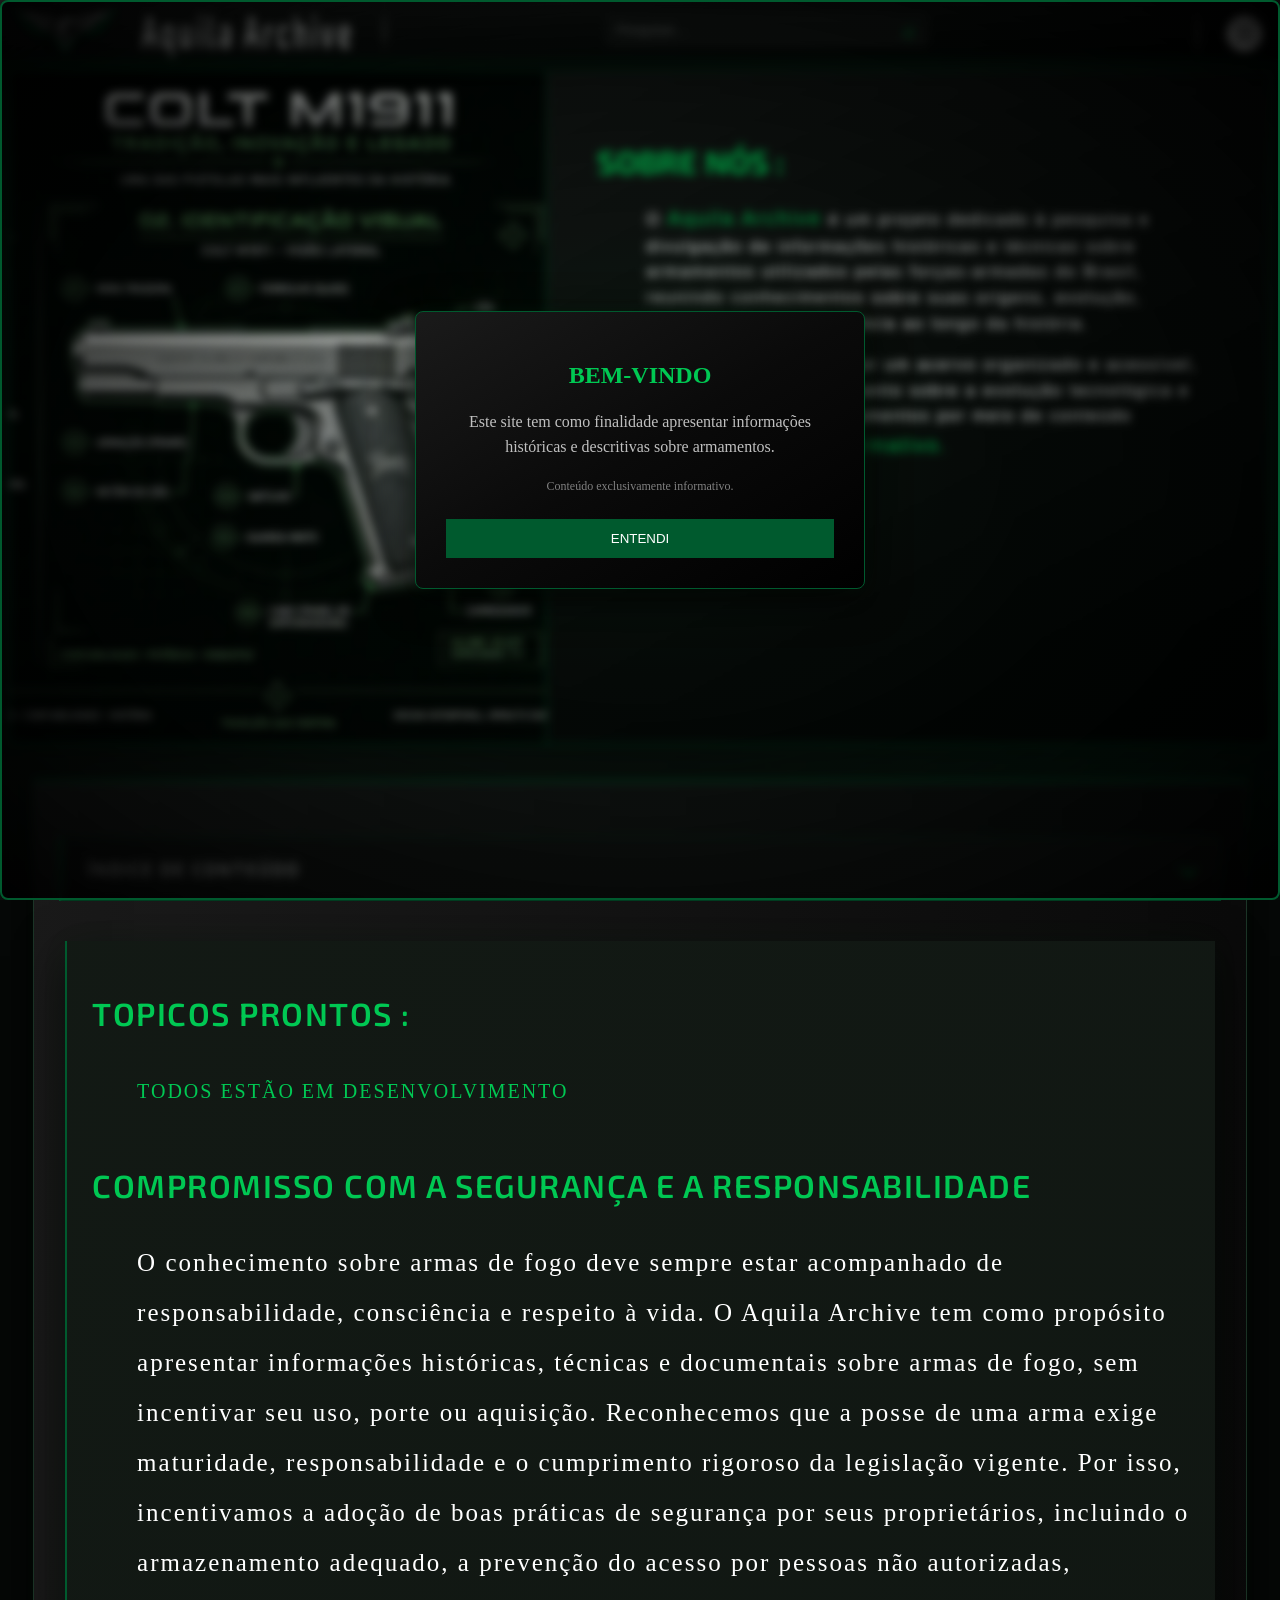
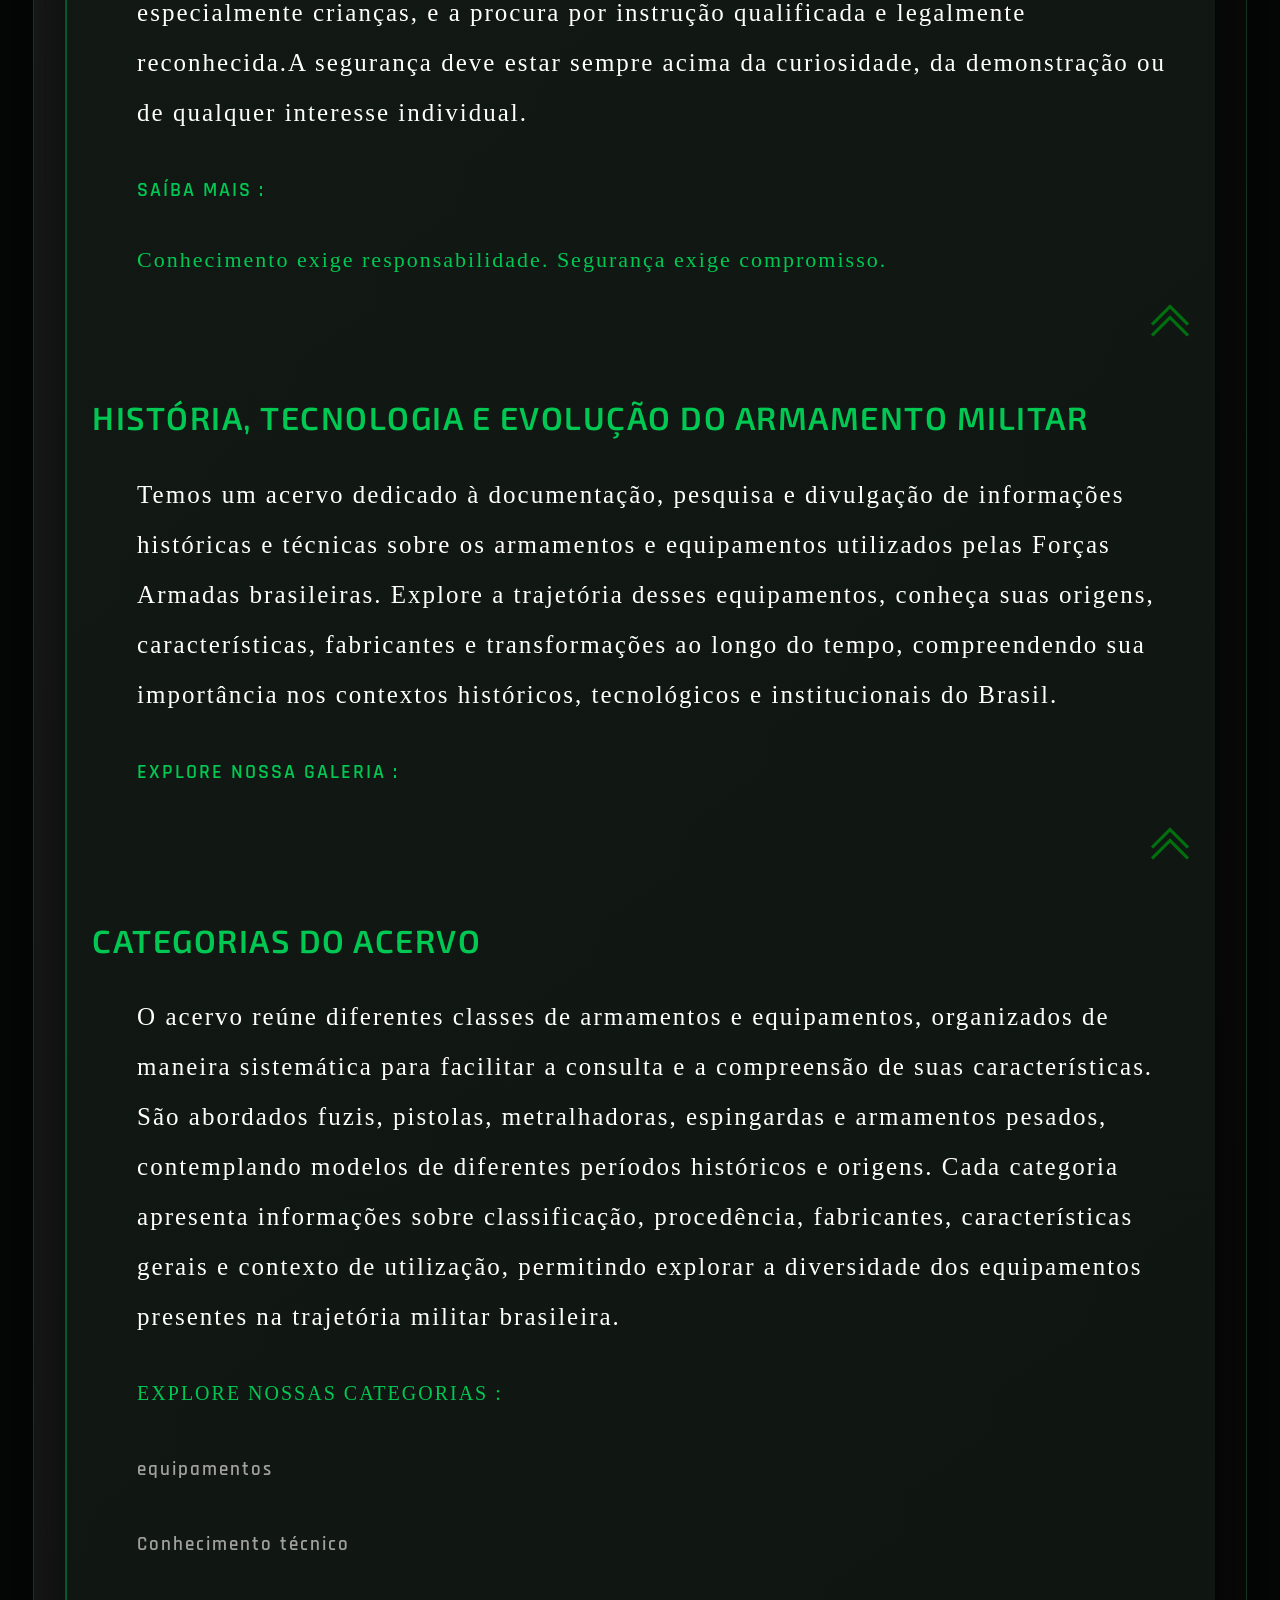
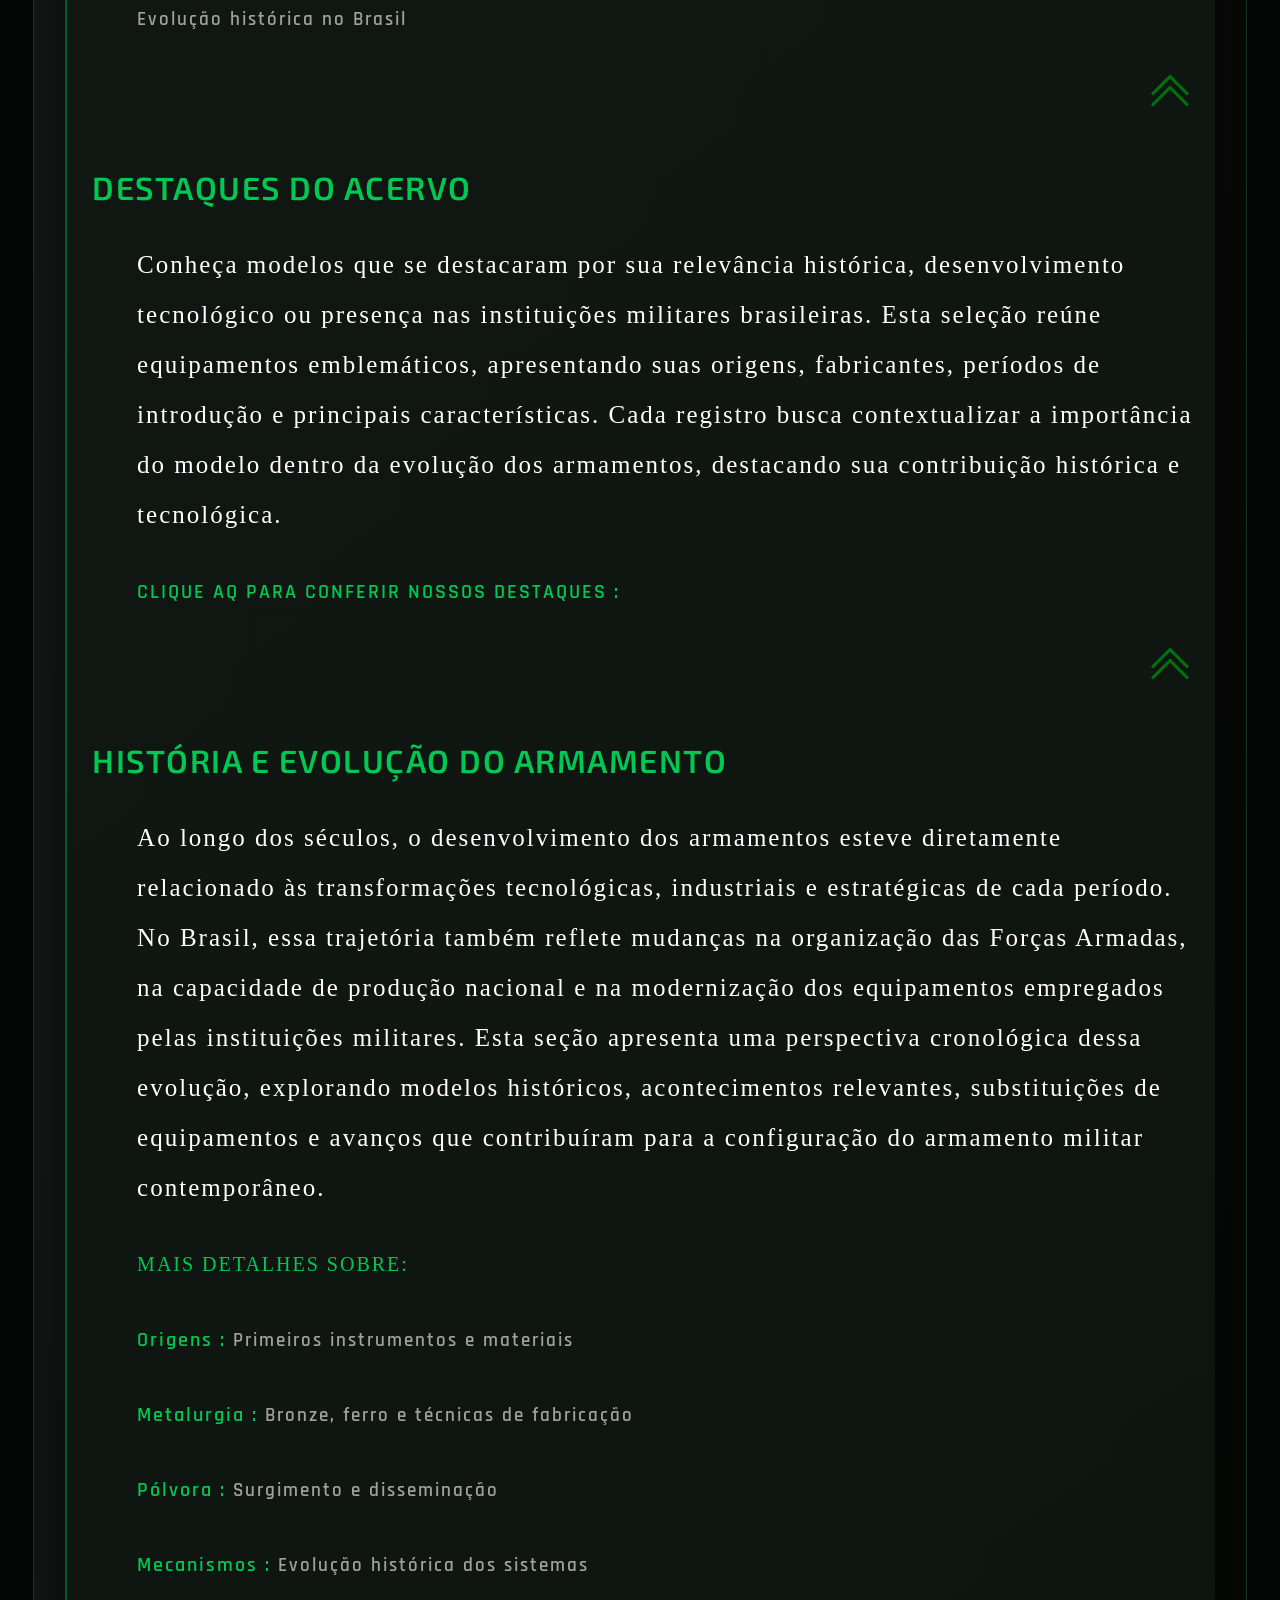
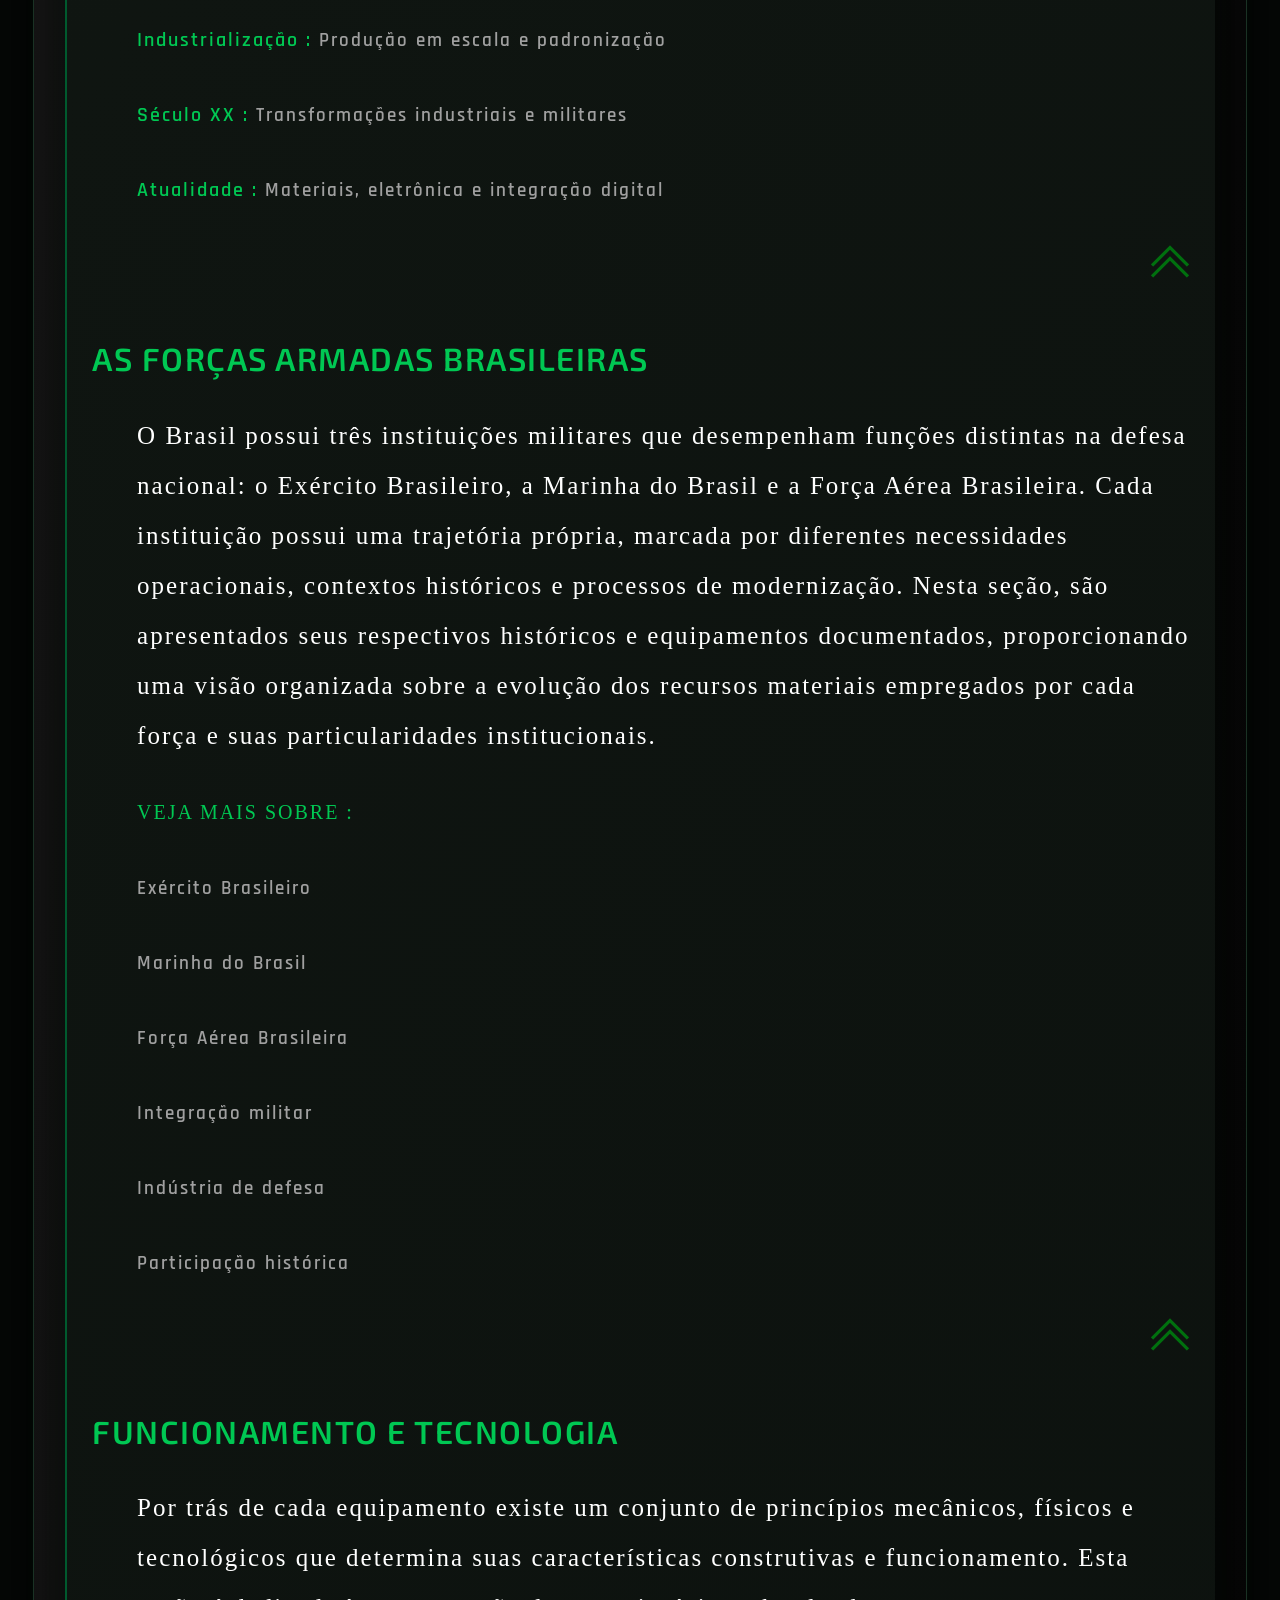
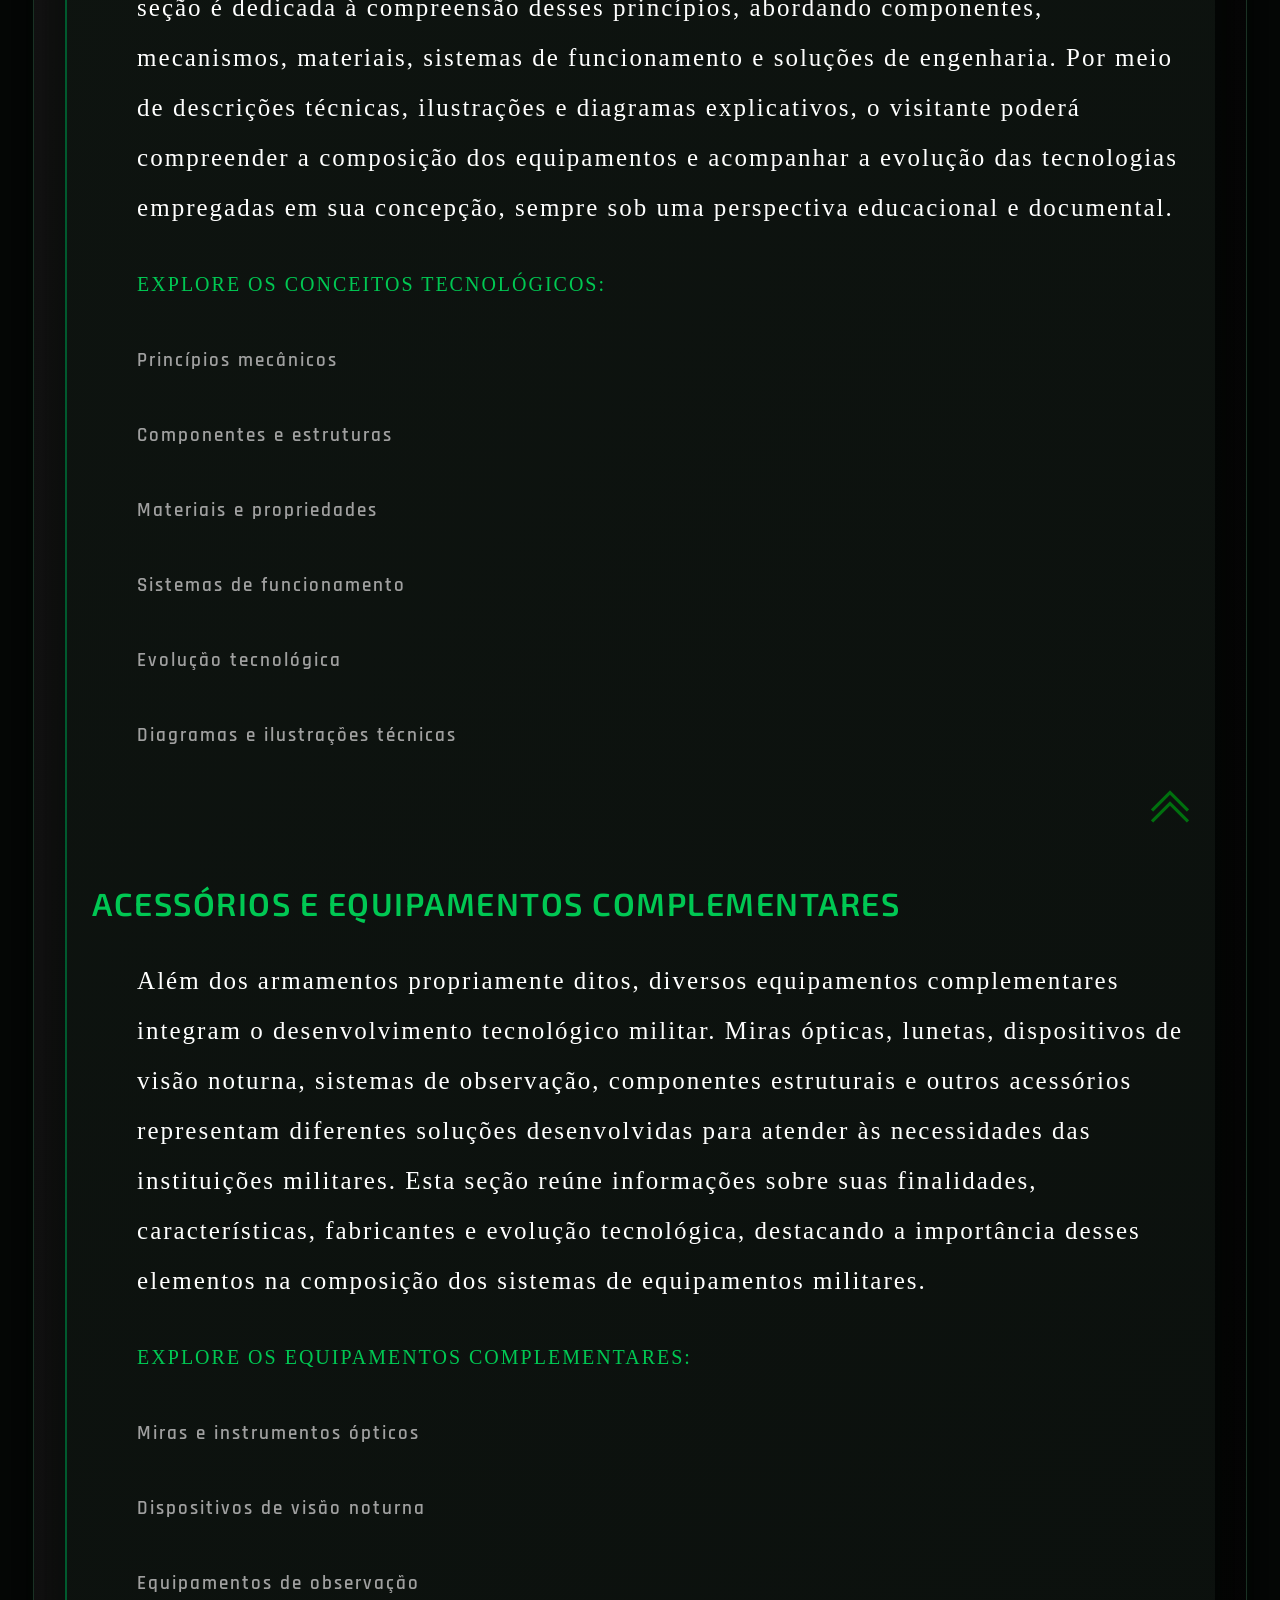
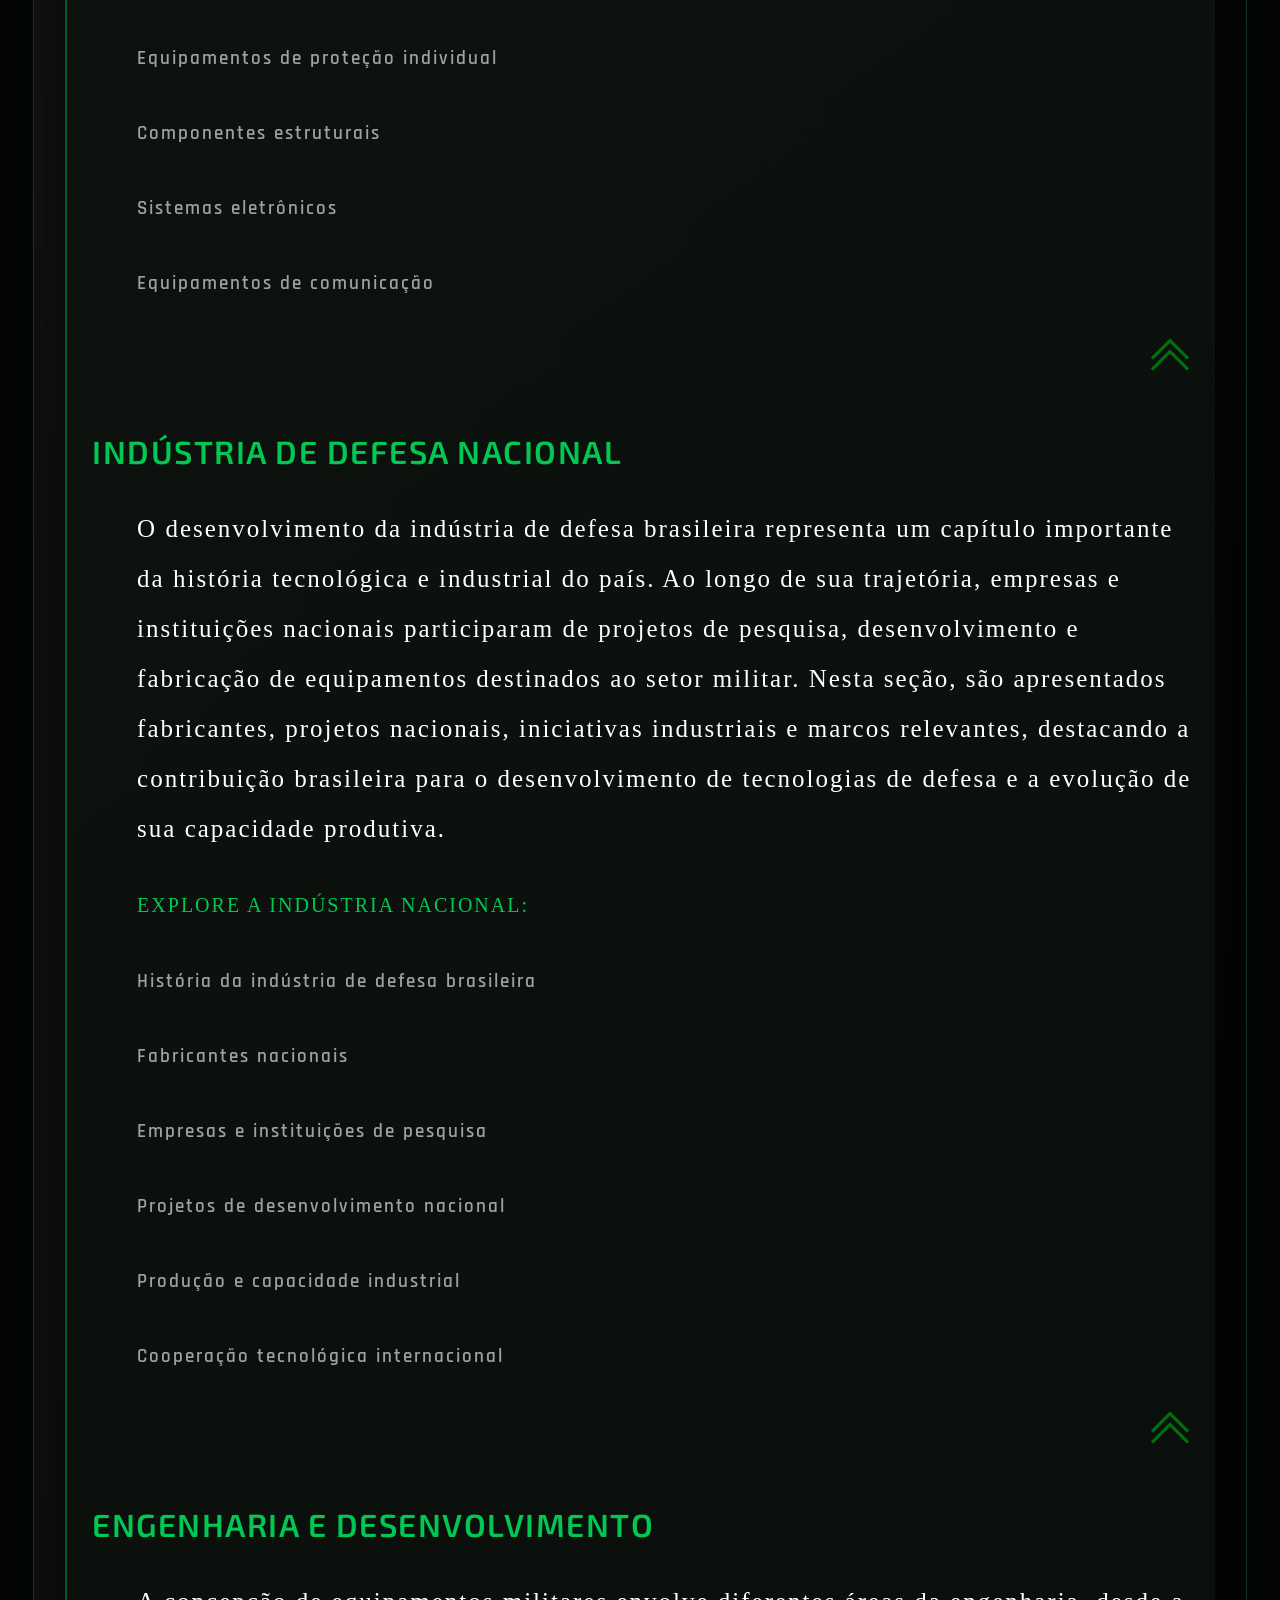
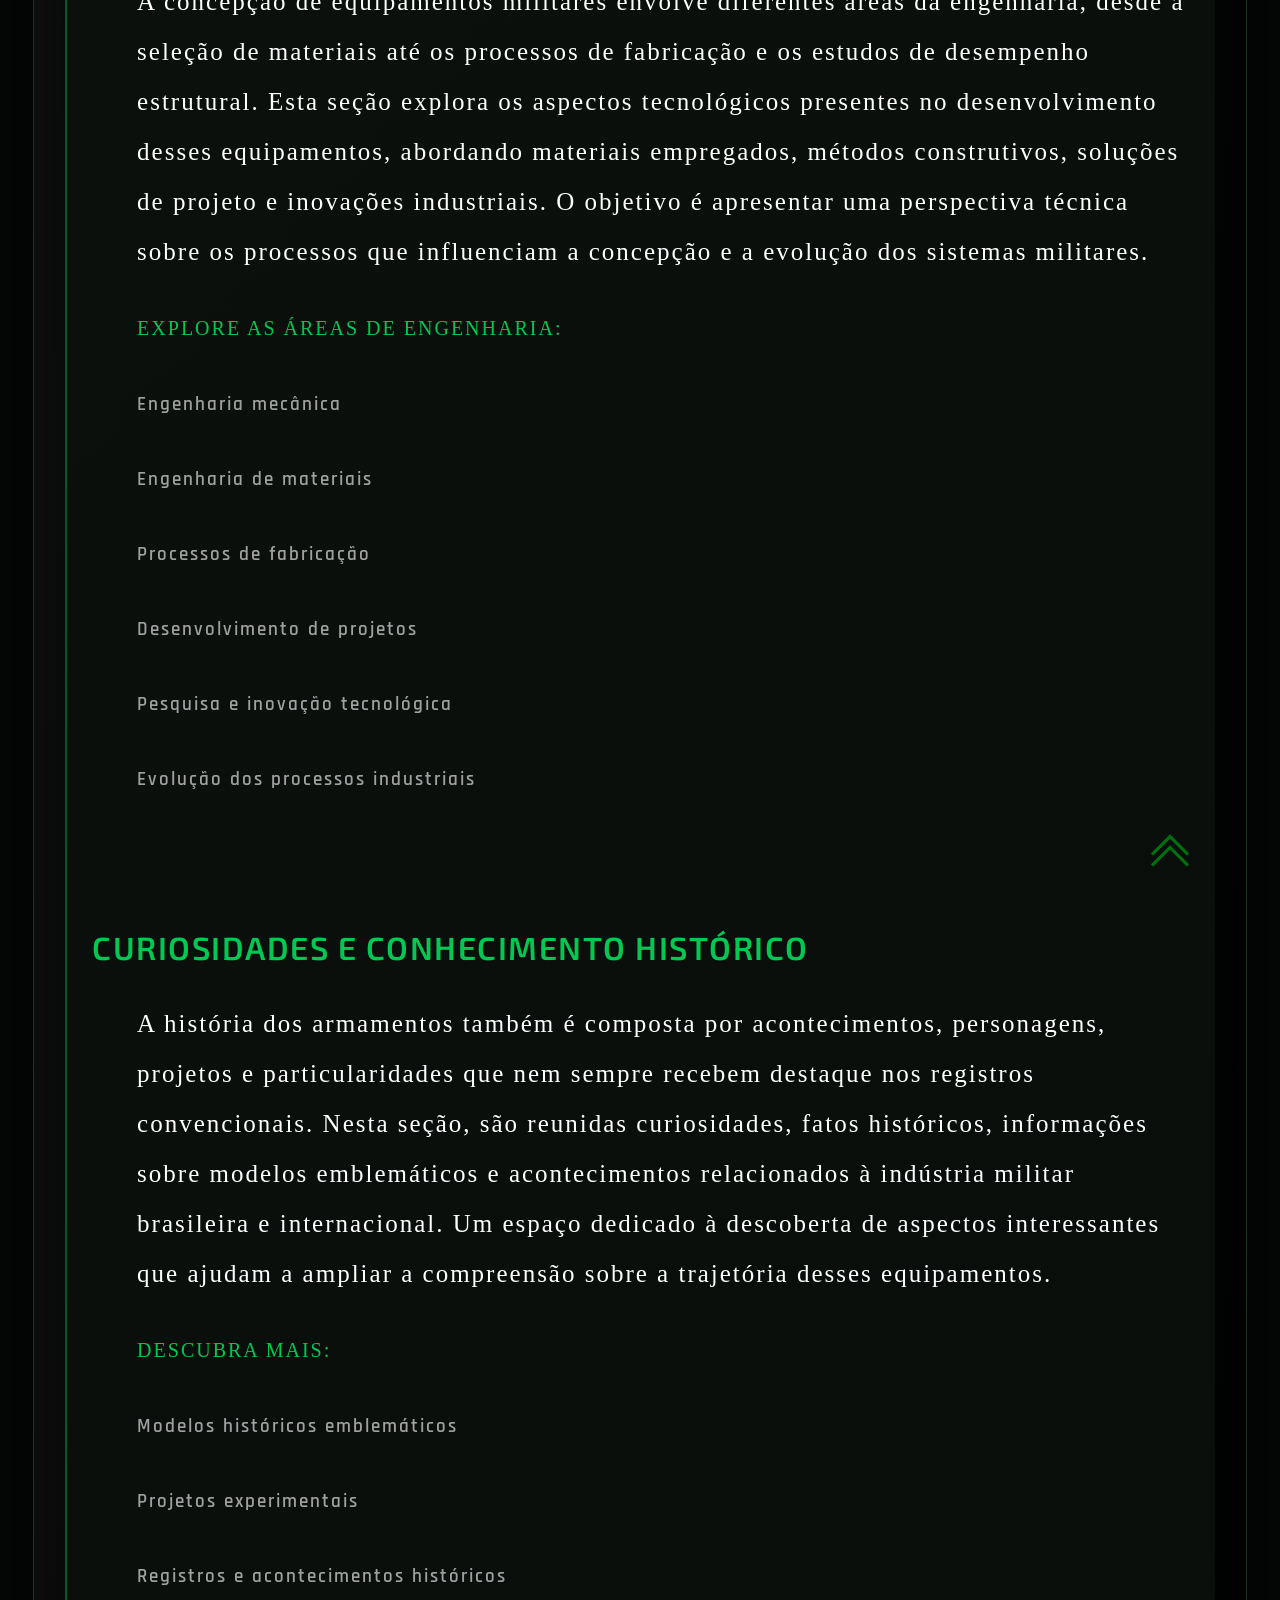
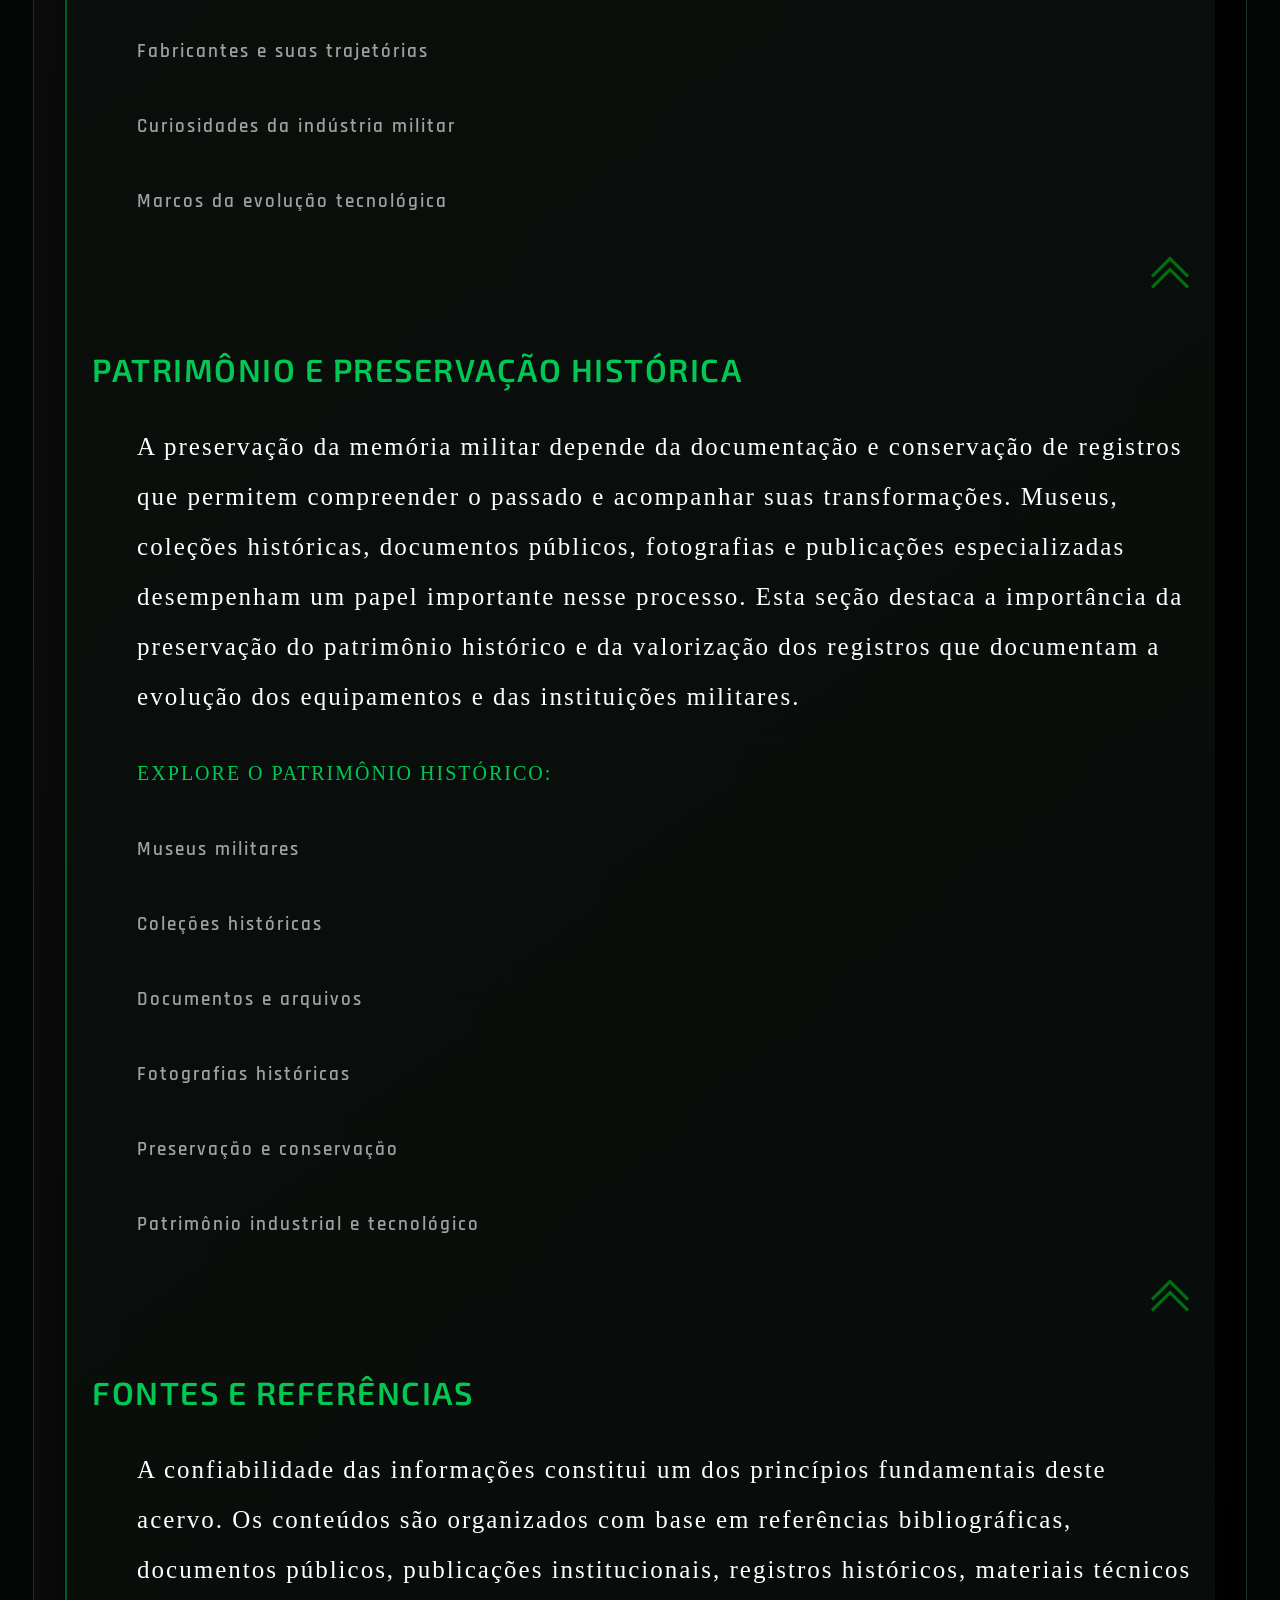
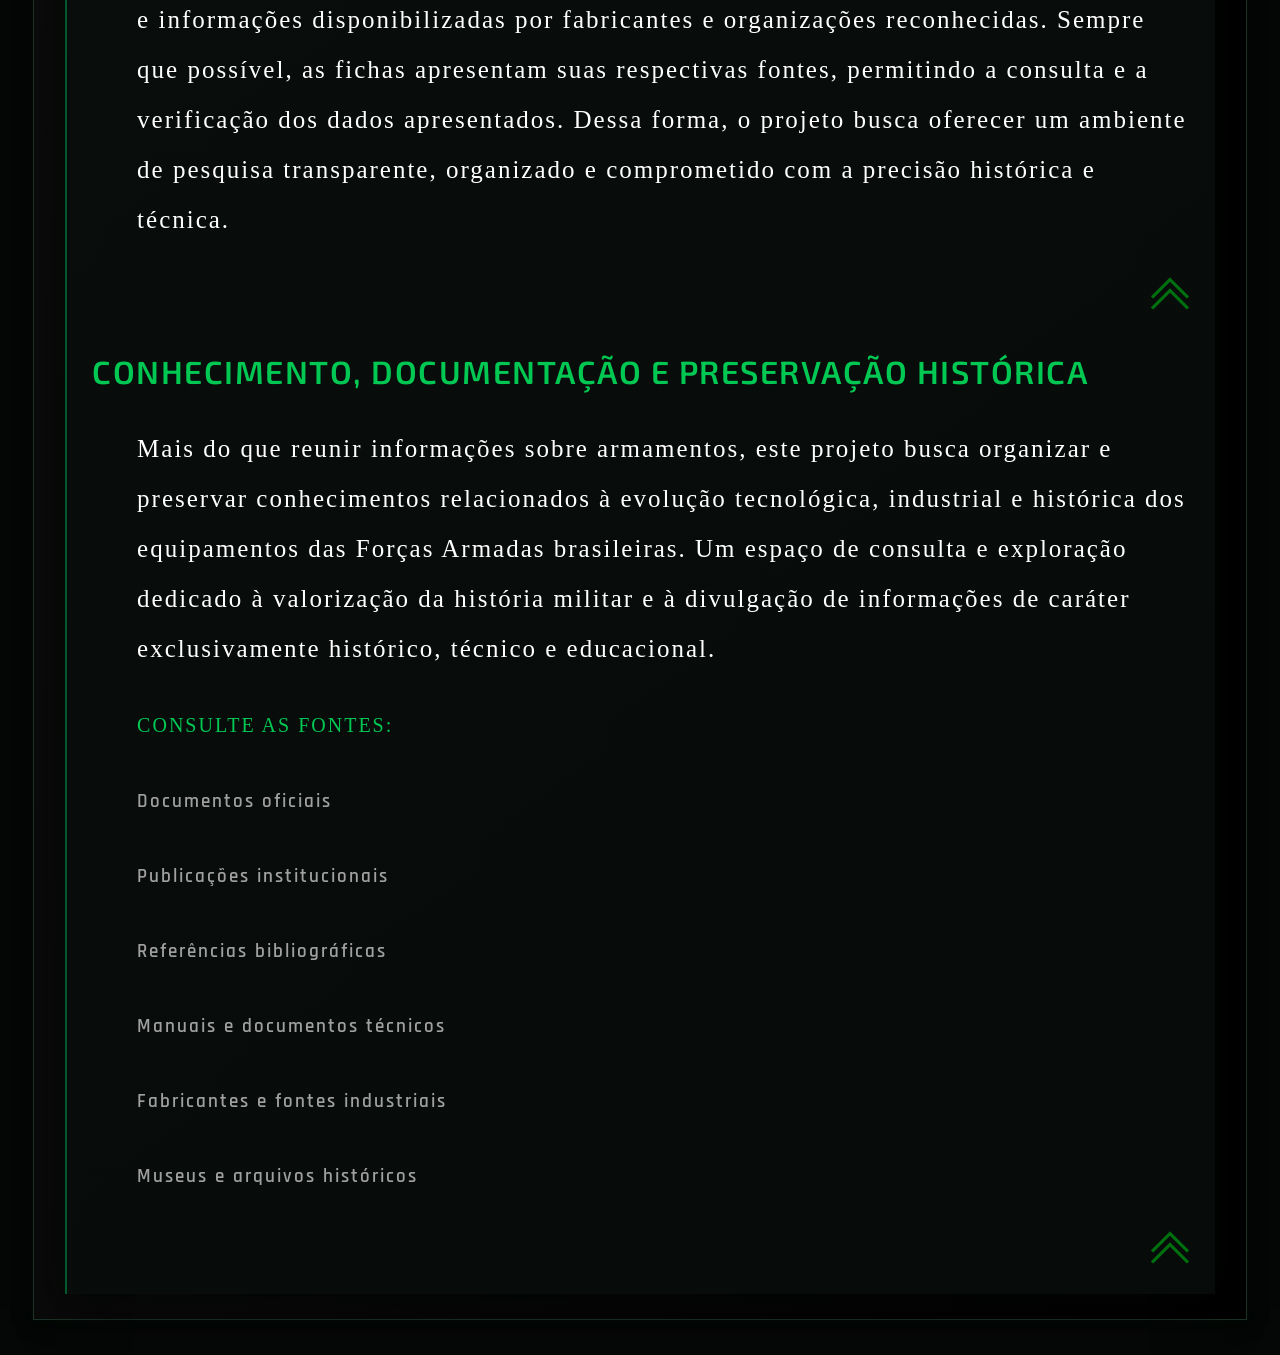
<file: index.html>
<!DOCTYPE html>
<html lang="pt-BR">

<head>
  <meta charset="UTF-8">
  <meta name="viewport" content="width=device-width, initial-scale=1.0">
  <title>Aquila Archive</title>
  <link rel="stylesheet" href="./index.css">
  <link href="https://fonts.googleapis.com/css2?family=Exo+2:wght@400;500;600;700&family=Rajdhani:wght@400;500;600;700&display=swap" rel="stylesheet">
</head>
<body>

<div id="aviso-inicial">

    <div class="janela-aviso">

        <h2>BEM-VINDO</h2>

        <p>
            Este site tem como finalidade apresentar
            informações históricas e descritivas
            sobre armamentos.
        </p>

        <span>
            Conteúdo exclusivamente informativo.
        </span>

        <button id="fechar-aviso">
            ENTENDI
        </button>

    </div>

</div>

<!-- /*estrutura obrigatoria de cada pagina(barra de tarefa) -->
<div id="titulo">
    <div id="NOME-LOGO">
      <img src="./IMG/EmblemadeAguia.png" alt="Logo Águias">
      <p>Aquila Archive</p>
    </div>
    <div id="barra-de-tarefa">
      <form class="barra-pesquisa">
        <input type="search" placeholder="Pesquisar...">
        <button type="submit">⌕</button>
      </form>

      <div class="dropdown">
        <img src="./IMG/opcoes-extras.png" alt="Mais opções" id="opc_ext">
        <div class="dropdown-conteudo">
          <a href="index.html">Sobre nós</a>
          <a href="./HTML/GALERIA.html">Galeria</a>
          <a href="#">Contato</a>
</div></div></div></div>
<!-- /////////////////////////////////////////////////////// -->


  <div id="conteiner-do-video-foto">
    <div id="video-foto">
      <img src="./IMG/imgcolt1911.jpg" alt="logo-de-armas">
    </div>
    <div id="texto-do-video-foto">
    <h1>SOBRE NÓS :</h1>
       <p>O <span>Aquila Archive</span> é um projeto dedicado à pesquisa e divulgação de informações históricas e técnicas sobre armamentos utilizados pelas forças-armadas do Brasil, reunindo conhecimentos sobre suas origens, evolução, características e relevância ao longo da história.</p>
       <p>Nosso objetivo é oferecer um acervo organizado e acessível, promovendo o conhecimento sobre a evolução tecnológica e industrial desses equipamentos por meio de conteúdo <span>exclusivamente informativo.</span></p>
    </div>
  </div>

<main id="topo">
<div id="conte_sumario">

<nav id="sumario">

    <details>

        <summary>
            <span>ÍNDICE DE CONTEÚDO</span>

            <span class="seta"></span>
        </summary>
        <ol>
            <li><a href="#Compromisso-Segurança-Responsabilidade">Compromisso com a Segurança e a Responsabilidade</a></li>
            <li><a href="#apresentacao">Apresentação</a></li>
            <li><a href="#categorias">Categorias do acervo</a></li>
            <li><a href="#destaques">Destaques do acervo</a></li>
            <li><a href="#historia">História e evolução</a></li>
            <li><a href="#forcas-armadas">Forças Armadas brasileiras</a></li>
            <li><a href="#tecnologia">Funcionamento e tecnologia</a></li>
            <li><a href="#acessorios">Acessórios e equipamentos</a></li>
            <li><a href="#industria">Indústria de defesa nacional</a></li>
            <li><a href="#engenharia">Engenharia e desenvolvimento</a></li>
            <li><a href="#curiosidades">Curiosidades e conhecimento</a></li>
            <li><a href="#patrimonio">Patrimônio e preservação</a></li>
            <li><a href="#referencias">Fontes e referências</a></li>
        </ol>

    </details>

</nav>

</div>

<div id="texto">

<h2>TOPICOS PRONTOS :</h2>
<p><span>TODOS ESTÃO EM DESENVOLVIMENTO</span></p>

<div id="Compromisso-Segurança-Responsabilidade">
<h2>Compromisso com a Segurança e a Responsabilidade</h2>
  <p>
  O conhecimento sobre armas de fogo deve sempre estar acompanhado de responsabilidade, consciência e respeito à vida.
  O Aquila Archive tem como propósito apresentar informações históricas, técnicas e documentais sobre armas de fogo, sem incentivar seu uso, porte ou aquisição.
  Reconhecemos que a posse de uma arma exige maturidade, responsabilidade e o cumprimento rigoroso da legislação vigente. Por isso, incentivamos a adoção de boas práticas de segurança por seus proprietários, incluindo o armazenamento adequado, a prevenção do acesso por pessoas não autorizadas, especialmente crianças, e a procura por instrução qualificada e legalmente reconhecida.A segurança deve estar sempre acima da curiosidade, da demonstração ou de qualquer interesse individual.
  </p>
  <p><a href="#"><span>SAÍBA MAIS :</span></a></p>
  <span id="comp">Conhecimento exige responsabilidade. Segurança exige compromisso.</span>
  
  <a href="#topo"><img src="./IMG/SETA-PARA-TOPO.png" alt="SETA PARA TOPO" class="SETA-PARA-TOPO"></a>
</div>

<div id="apresentacao">
  <h2>HISTÓRIA, TECNOLOGIA E EVOLUÇÃO DO ARMAMENTO MILITAR</h2>
  <p>Temos um acervo dedicado à documentação, pesquisa e divulgação de informações históricas e técnicas sobre os armamentos e equipamentos utilizados pelas Forças Armadas brasileiras. Explore a trajetória desses equipamentos, conheça suas origens, características, fabricantes e transformações ao longo do tempo, compreendendo sua importância nos contextos históricos, tecnológicos e institucionais do Brasil.</p>
  <p><a href="#"><span>EXPLORE NOSSA GALERIA :</span></a></p>
  <a href="#topo"><img src="./IMG/SETA-PARA-TOPO.png" alt="SETA PARA TOPO" class="SETA-PARA-TOPO"></a>
</div>

<div id="categorias">
  <h2>CATEGORIAS DO ACERVO</h2>
  <p>O acervo reúne diferentes classes de armamentos e equipamentos, organizados de maneira sistemática para facilitar a consulta e a compreensão de suas características. São abordados fuzis, pistolas, metralhadoras, espingardas e armamentos pesados, contemplando modelos de diferentes períodos históricos e origens. Cada categoria apresenta informações sobre classificação, procedência, fabricantes, características gerais e contexto de utilização, permitindo explorar a diversidade dos equipamentos presentes na trajetória militar brasileira.</p>
  
  <p><span>EXPLORE NOSSAS CATEGORIAS :</span></p>
  <p><a href="#">equipamentos</a></p>
  <p><a href="#">Conhecimento técnico</a></p>
  <p><a href="#">Evolução histórica no Brasil</a></p>
  
  <a href="#topo"><img src="./IMG/SETA-PARA-TOPO.png" alt="SETA PARA TOPO" class="SETA-PARA-TOPO"></a>
</div>

<div id="destaques">
  <h2>DESTAQUES DO ACERVO</h2>
  <p>Conheça modelos que se destacaram por sua relevância histórica, desenvolvimento tecnológico ou presença nas instituições militares brasileiras. Esta seleção reúne equipamentos emblemáticos, apresentando suas origens, fabricantes, períodos de introdução e principais características. Cada registro busca contextualizar a importância do modelo dentro da evolução dos armamentos, destacando sua contribuição histórica e tecnológica.</p>
  <p><a href="#"><span>CLIQUE AQ PARA CONFERIR NOSSOS DESTAQUES :</span></a></p>
  <a href="#topo"><img src="./IMG/SETA-PARA-TOPO.png" alt="SETA PARA TOPO" class="SETA-PARA-TOPO"></a>
</div>

<div id="historia">
  <h2>HISTÓRIA E EVOLUÇÃO DO ARMAMENTO</h2>
  <p>Ao longo dos séculos, o desenvolvimento dos armamentos esteve diretamente relacionado às transformações tecnológicas, industriais e estratégicas de cada período. No Brasil, essa trajetória também reflete mudanças na organização das Forças Armadas, na capacidade de produção nacional e na modernização dos equipamentos empregados pelas instituições militares. Esta seção apresenta uma perspectiva cronológica dessa evolução, explorando modelos históricos, acontecimentos relevantes, substituições de equipamentos e avanços que contribuíram para a configuração do armamento militar contemporâneo.</p>
  <p><span>MAIS DETALHES SOBRE:</span></p>  
    <P><a href="#"><span>Origens :          </span>Primeiros instrumentos e materiais</a></P>
    <p><a href="#"><span>Metalurgia :       </span>Bronze, ferro e técnicas de fabricação</a></p> 	
    <p><a href="#"><span>Pólvora :	        </span>Surgimento e disseminação</a></p>
    <p><a href="#"><span>Mecanismos :       </span>Evolução histórica dos sistemas</a></p>	
    <p><a href="#"><span>Industrialização : </span>Produção em escala e padronização</a></p>	
    <p><a href="#"><span>Século XX :	      </span>Transformações industriais e militares</a></p>
    <p><a href="#"><span>Atualidade :	      </span>Materiais, eletrônica e integração digital</a></p>
  <a href="#topo"><img src="./IMG/SETA-PARA-TOPO.png" alt="SETA PARA TOPO" class="SETA-PARA-TOPO"></a>
</div>

<div id="forcas-armadas">
  <h2>AS FORÇAS ARMADAS BRASILEIRAS</h2>
  <p>O Brasil possui três instituições militares que desempenham funções distintas na defesa nacional: o Exército Brasileiro, a Marinha do Brasil e a Força Aérea Brasileira. Cada instituição possui uma trajetória própria, marcada por diferentes necessidades operacionais, contextos históricos e processos de modernização. Nesta seção, são apresentados seus respectivos históricos e equipamentos documentados, proporcionando uma visão organizada sobre a evolução dos recursos materiais empregados por cada força e suas particularidades institucionais.</p>
    <p><span>VEJA MAIS SOBRE :</span></p>
    <p><a href="#">Exército Brasileiro</a></p>	
    <p><a href="#">Marinha do Brasil</a></p>	
    <p><a href="#">Força Aérea Brasileira</a></p>	
    <p><a href="#">Integração militar</a></p>
    <p><a href="#">Indústria de defesa</a></p>
    <p><a href="#">Participação histórica</a></p>
  <a href="#topo"><img src="./IMG/SETA-PARA-TOPO.png" alt="SETA PARA TOPO" class="SETA-PARA-TOPO"></a>
</div>

<div id="tecnologia">
  <h2>FUNCIONAMENTO E TECNOLOGIA</h2>
  <p>Por trás de cada equipamento existe um conjunto de princípios mecânicos, físicos e tecnológicos que determina suas características construtivas e funcionamento. Esta seção é dedicada à compreensão desses princípios, abordando componentes, mecanismos, materiais, sistemas de funcionamento e soluções de engenharia. Por meio de descrições técnicas, ilustrações e diagramas explicativos, o visitante poderá compreender a composição dos equipamentos e acompanhar a evolução das tecnologias empregadas em sua concepção, sempre sob uma perspectiva educacional e documental.</p>
     <p><span>EXPLORE OS CONCEITOS TECNOLÓGICOS:</span></p>
     <p><a href="#">Princípios mecânicos</a></p>
     <p><a href="#">Componentes e estruturas</a></p>
     <p><a href="#">Materiais e propriedades</a></p>
     <p><a href="#">Sistemas de funcionamento</a></p>
     <p><a href="#">Evolução tecnológica</a></p>
     <p><a href="#">Diagramas e ilustrações técnicas</a></p>
  <a href="#topo"><img src="./IMG/SETA-PARA-TOPO.png" alt="SETA PARA TOPO" class="SETA-PARA-TOPO"></a>
</div>

<div id="acessorios">
  <h2>ACESSÓRIOS E EQUIPAMENTOS COMPLEMENTARES</h2>
  <p>Além dos armamentos propriamente ditos, diversos equipamentos complementares integram o desenvolvimento tecnológico militar. Miras ópticas, lunetas, dispositivos de visão noturna, sistemas de observação, componentes estruturais e outros acessórios representam diferentes soluções desenvolvidas para atender às necessidades das instituições militares. Esta seção reúne informações sobre suas finalidades, características, fabricantes e evolução tecnológica, destacando a importância desses elementos na composição dos sistemas de equipamentos militares.</p>
    <p><span>EXPLORE OS EQUIPAMENTOS COMPLEMENTARES:</span></p>
    <p><a href="#">Miras e instrumentos ópticos</a></p>
    <p><a href="#">Dispositivos de visão noturna</a></p>
    <p><a href="#">Equipamentos de observação</a></p>
    <p><a href="#">Equipamentos de proteção individual</a></p>
    <p><a href="#">Componentes estruturais</a></p>
    <p><a href="#">Sistemas eletrônicos</a></p>
    <p><a href="#">Equipamentos de comunicação</a></p>
  <a href="#topo"><img src="./IMG/SETA-PARA-TOPO.png" alt="SETA PARA TOPO" class="SETA-PARA-TOPO"></a>
</div>

<div id="industria">
  <h2>INDÚSTRIA DE DEFESA NACIONAL</h2>
  <p>O desenvolvimento da indústria de defesa brasileira representa um capítulo importante da história tecnológica e industrial do país. Ao longo de sua trajetória, empresas e instituições nacionais participaram de projetos de pesquisa, desenvolvimento e fabricação de equipamentos destinados ao setor militar. Nesta seção, são apresentados fabricantes, projetos nacionais, iniciativas industriais e marcos relevantes, destacando a contribuição brasileira para o desenvolvimento de tecnologias de defesa e a evolução de sua capacidade produtiva.</p>
     <p><span>EXPLORE A INDÚSTRIA NACIONAL:</span></p>
     <p><a href="#">História da indústria de defesa brasileira</a></p>
     <p><a href="#">Fabricantes nacionais</a></p>
     <p><a href="#">Empresas e instituições de pesquisa</a></p>
     <p><a href="#">Projetos de desenvolvimento nacional</a></p>
     <p><a href="#">Produção e capacidade industrial</a></p>
     <p><a href="#">Cooperação tecnológica internacional</a></p>
  <a href="#topo"><img src="./IMG/SETA-PARA-TOPO.png" alt="SETA PARA TOPO" class="SETA-PARA-TOPO"></a>
</div>

<div id="engenharia">
  <h2>ENGENHARIA E DESENVOLVIMENTO</h2>
  <p>A concepção de equipamentos militares envolve diferentes áreas da engenharia, desde a seleção de materiais até os processos de fabricação e os estudos de desempenho estrutural. Esta seção explora os aspectos tecnológicos presentes no desenvolvimento desses equipamentos, abordando materiais empregados, métodos construtivos, soluções de projeto e inovações industriais. O objetivo é apresentar uma perspectiva técnica sobre os processos que influenciam a concepção e a evolução dos sistemas militares.</p>
    <p><span>EXPLORE AS ÁREAS DE ENGENHARIA:</span></p>
    <p><a href="#">Engenharia mecânica</a></p>
    <p><a href="#">Engenharia de materiais</a></p>
    <p><a href="#">Processos de fabricação</a></p>
    <p><a href="#">Desenvolvimento de projetos</a></p>
    <p><a href="#">Pesquisa e inovação tecnológica</a></p>
    <p><a href="#">Evolução dos processos industriais</a></p>
  
  <a href="#topo"><img src="./IMG/SETA-PARA-TOPO.png" alt="SETA PARA TOPO" class="SETA-PARA-TOPO"></a>
</div>

<div id="curiosidades">
  <h2>CURIOSIDADES E CONHECIMENTO HISTÓRICO</h2>
  <p>A história dos armamentos também é composta por acontecimentos, personagens, projetos e particularidades que nem sempre recebem destaque nos registros convencionais. Nesta seção, são reunidas curiosidades, fatos históricos, informações sobre modelos emblemáticos e acontecimentos relacionados à indústria militar brasileira e internacional. Um espaço dedicado à descoberta de aspectos interessantes que ajudam a ampliar a compreensão sobre a trajetória desses equipamentos.</p>
    <p><span>DESCUBRA MAIS:</span></p>
    <p><a href="#">Modelos históricos emblemáticos</a></p>
    <p><a href="#">Projetos experimentais</a></p>
    <p><a href="#">Registros e acontecimentos históricos</a></p>
    <p><a href="#">Fabricantes e suas trajetórias</a></p>
    <p><a href="#">Curiosidades da indústria militar</a></p>
    <p><a href="#">Marcos da evolução tecnológica</a></p>  
  <a href="#topo"><img src="./IMG/SETA-PARA-TOPO.png" alt="SETA PARA TOPO" class="SETA-PARA-TOPO"></a>
</div>

<div id="patrimonio">
 <h2>PATRIMÔNIO E PRESERVAÇÃO HISTÓRICA</h2>
 <p>A preservação da memória militar depende da documentação e conservação de registros que permitem compreender o passado e acompanhar suas transformações. Museus, coleções históricas, documentos públicos, fotografias e publicações especializadas desempenham um papel importante nesse processo. Esta seção destaca a importância da preservação do patrimônio histórico e da valorização dos registros que documentam a evolução dos equipamentos e das instituições militares.</p>
   <p><span>EXPLORE O PATRIMÔNIO HISTÓRICO:</span></p>
   <p><a href="#">Museus militares</a></p>
   <p><a href="#">Coleções históricas</a></p>
   <p><a href="#">Documentos e arquivos</a></p>
   <p><a href="#">Fotografias históricas</a></p>
   <p><a href="#">Preservação e conservação</a></p>
   <p><a href="#">Patrimônio industrial e tecnológico</a></p>
 <a href="#topo"><img src="./IMG/SETA-PARA-TOPO.png" alt="SETA PARA TOPO" class="SETA-PARA-TOPO"></a>
</div>

<div id="referencias">
  <h2>FONTES E REFERÊNCIAS</h2>
  <p>A confiabilidade das informações constitui um dos princípios fundamentais deste acervo. Os conteúdos são organizados com base em referências bibliográficas, documentos públicos, publicações institucionais, registros históricos, materiais técnicos e informações disponibilizadas por fabricantes e organizações reconhecidas. Sempre que possível, as fichas apresentam suas respectivas fontes, permitindo a consulta e a verificação dos dados apresentados. Dessa forma, o projeto busca oferecer um ambiente de pesquisa transparente, organizado e comprometido com a precisão histórica e técnica.</p>
  <a href="#topo"><img src="./IMG/SETA-PARA-TOPO.png" alt="SETA PARA TOPO" class="SETA-PARA-TOPO"></a>
  <h2>CONHECIMENTO, DOCUMENTAÇÃO E PRESERVAÇÃO HISTÓRICA</h2>
  <p>Mais do que reunir informações sobre armamentos, este projeto busca organizar e preservar conhecimentos relacionados à evolução tecnológica, industrial e histórica dos equipamentos das Forças Armadas brasileiras. Um espaço de consulta e exploração dedicado à valorização da história militar e à divulgação de informações de caráter exclusivamente histórico, técnico e educacional.</p> 
    <p><span>CONSULTE AS FONTES:</span></p>
    <p><a href="#">Documentos oficiais</a></p>
    <p><a href="#">Publicações institucionais</a></p>
    <p><a href="#">Referências bibliográficas</a></p>
    <p><a href="#">Manuais e documentos técnicos</a></p>
    <p><a href="#">Fabricantes e fontes industriais</a></p>
    <p><a href="#">Museus e arquivos históricos</a></p>
  <a href="#topo"><img src="./IMG/SETA-PARA-TOPO.png" alt="SETA PARA TOPO" class="SETA-PARA-TOPO"></a>
</div>

</main>
</div>







  <script type="module" src="./index.js"></script>
</body>

</html>
</file>
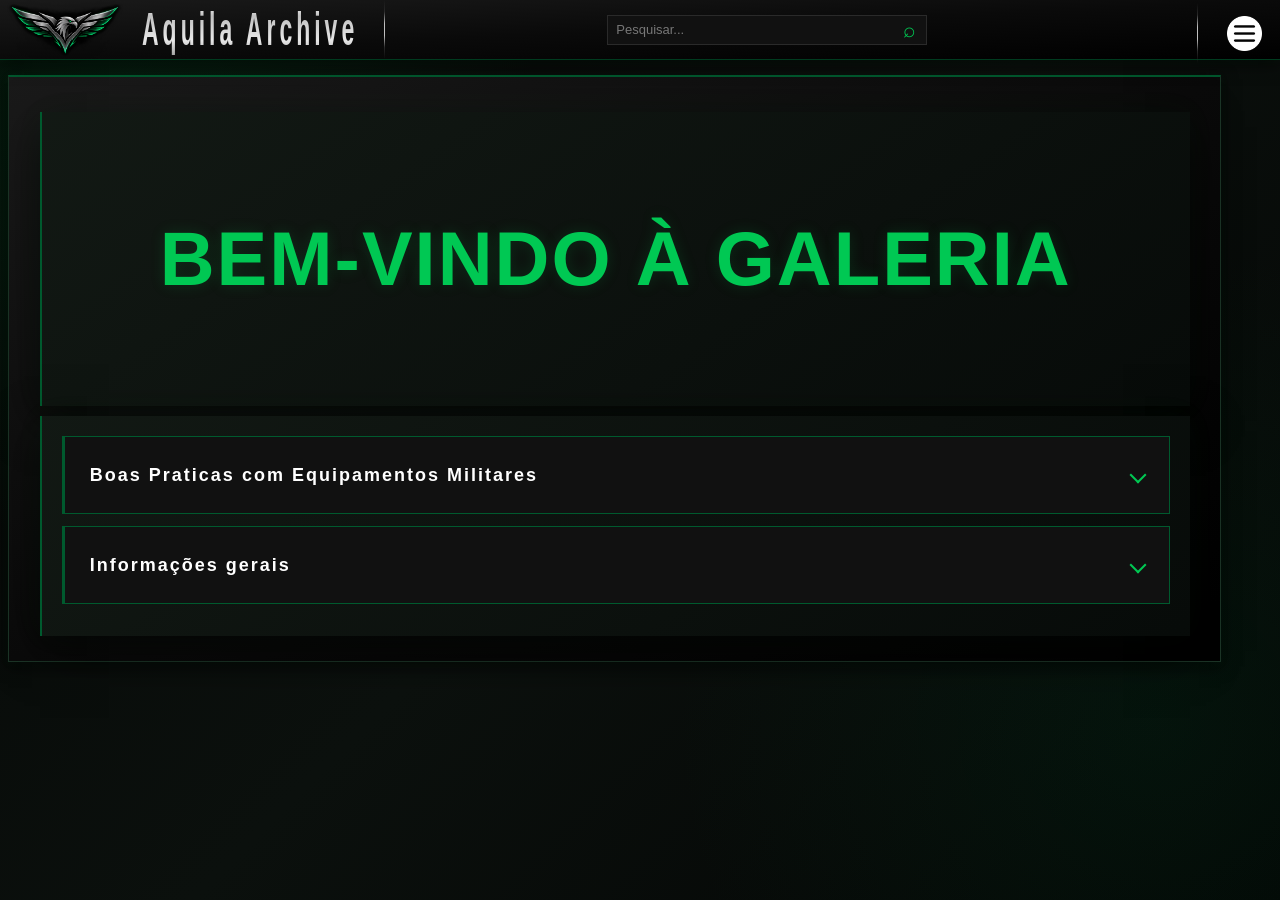
<file: HTML/GALERIA.html>
<!DOCTYPE html>
<html lang="pt-BR">
<head>
    <meta charset="UTF-8">
    <meta name="viewport" content="width=device-width, initial-scale=1.0">
    <title>Galeria Aquila Archive</title>
    <link rel="stylesheet" href="../CSS/GALERIA.css">
</head>
<body>    
<!-- /*estrutura obrigatoria de cada pagina(barra de tarefa) -->
<div id="titulo">
    <div id="NOME-LOGO">
      <img src="../IMG/EmblemadeAguia.png" alt="Logo Águias">
      <p>Aquila Archive</p>
    </div>
    <div id="barra-de-tarefa">
      <form class="barra-pesquisa">
        <input type="search" placeholder="Pesquisar...">
        <button type="submit">⌕</button>
      </form>

      <div class="dropdown">
        <img src="../IMG/opcoes-extras.png" alt="Mais opções" id="opc_ext">
        <div class="dropdown-conteudo">
          <a href="../index.html">Sobre nós</a>
          <a href="#">Galeria</a>
          <a href="#">Contato</a>
</div></div></div></div>
<!-- /////////////////////////////////////////////////////// -->
<main>
<div class="fundo" id="bem-vindo">
    <h1>Bem-Vindo À Galeria</h1>
</div>

<div class="fundo">

<details id="Compromisso-Segurança-Responsabilidade-da-galeria">
<summary>
Boas Praticas com Equipamentos Militares 
<span class="seta"></span>
</summary>
        <div class="conteudo">
            <p>Conteúdo dos detalhes.</p>
        </div>
</details>

<details id="">
<summary>
Informações gerais
<span class="seta"></span>
</summary>
        <div class="conteudo">
            <p>Conteúdo dos detalhes.</p>
        </div>
</details>

</div>
</main>

</body>
</html>
</file>
<file: index.css>
@import url(./generico_em_paginas/generico.css);
@import url(./CSS/aviso_inicial.css);
@import url(./CSS/sobre_nos.css);
</file>
<file: CSS/GALERIA.css>
@import url(../generico_em_paginas/generico.css);

main {
    display: flex;
    align-items: center;
    justify-content: center;
    flex-direction: column;

    position: static;

    width: 96%;
    margin-top: 75px;
    padding: 25px;

    color: white;
    box-sizing: border-box;

    background: linear-gradient(
        to bottom right,
        #1A1A1A,
        #0A0A0A,
        #000000
    );

    border: 1px solid #1C3527;
    border-top: 2px solid #005A2E;

    box-shadow:
        0 4px 15px rgba(0, 0, 0, 0.7),
        0 1px 8px rgba(0, 200, 83, 0.08);
}

/* Área de textos */

.fundo {
    width: 99%;
    margin-top: 10px;
    padding: 20px;

    box-sizing: border-box;

    background: linear-gradient(
        145deg,
        rgba(18, 25, 20, 0.97),
        rgba(7, 11, 9, 0.98)
    );

    border-left: 2px solid #005A2E;

    box-shadow:
        0 15px 45px rgba(0, 0, 0, 0.65),
        0 0 30px rgba(0, 200, 83, 0.04);

    line-height: 2;
}


#bem-vindo {
    display: flex;
    align-items: center;
    justify-content: center;

     font-family: "Exo 2", sans-serif;
    font-size: 38px;
    font-weight: 700;

    color: #00C853;

    letter-spacing: 2px;
    text-transform: uppercase;

    text-shadow: 0 0 15px rgba(0, 200, 83, 0.15);
}
/* Barra principal */

div summary {
    display: flex;
    align-items: center;
    justify-content: space-between;

    padding: 20px 25px;

    background-color: #111;

    border: 1px solid #005A2E;
    border-left: 3px solid #005A2E;

    color: var(--prata);

    font-family: "Exo 2", sans-serif;
    font-size: 18px;
    font-weight: 600;
    letter-spacing: 2px;

    cursor: pointer;
    list-style: none;

    transition:
        background-color 0.3s ease,
        border-color 0.3s ease;
}

/* Efeito ao passar o mouse */

div summary:hover {
    background-color: #191919;
    border-color: #00C853;
}

/* Remove seta padrão */

div summary::-webkit-details-marker {
    display: none;
}

div summary::marker {
    content: "";
}

/* Seta personalizada */

div .seta {
    display: inline-block;

    width: 12px;
    height: 12px;

    border-right: 2px solid #00C853;
    border-bottom: 2px solid #00C853;

    transform: rotate(45deg);

    transition: transform 0.3s ease;

    flex-shrink: 0;
}

/* Rotação da seta */

div details[open] .seta {
    transform: rotate(225deg);
}

/* Espaçamento entre barras */

div details {
    margin-bottom: 12px;
}

/* Conteúdo expansível */

div .conteudo {
    padding: 20px 25px;

    background-color: #0A0A0A;

    border: 1px solid #005A2E;
    border-top: none;

    color: var(--prata);

    line-height: 1.7;
    letter-spacing: 0.5px;
}
</file>
